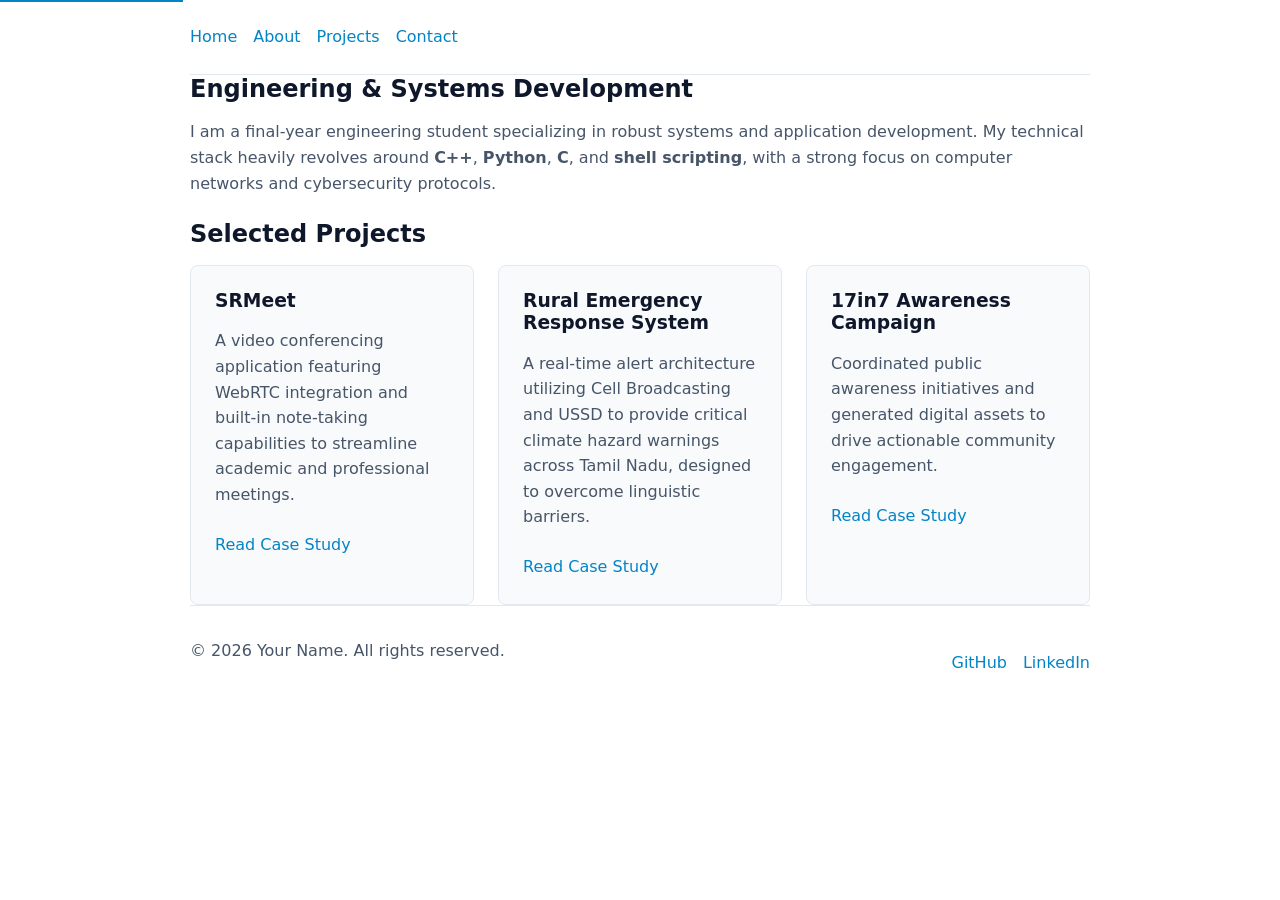
<file: index.html>
<!DOCTYPE html>
<html lang="en">
<head>
    <meta charset="UTF-8">
    <meta name="viewport" content="width=device-width, initial-scale=1.0">
    
    <title>Software Engineering Portfolio | Final Year Projects & Development</title>
    <meta name="description" content="Portfolio showcasing software engineering projects including C++, Python, and full-stack applications. View project case studies like SRMeet and rural emergency systems.">
    <link rel="canonical" href="https://www.yourdomain.com/">
    
    <link rel="stylesheet" href="styles.css">
</head>
<body>

    <a href="#main-content" class="skip-link">Skip to main content</a>

    <header role="banner">
        <nav aria-label="Primary Navigation">
            <ul>
                <li><a href="index.html" aria-current="page">Home</a></li>
                <li><a href="#about">About</a></li>
                <li><a href="#projects">Projects</a></li>
                <li><a href="contact.html">Contact</a></li>
            </ul>
        </nav>
    </header>

    <main id="main-content" role="main">
        
        <section id="about" aria-labelledby="about-heading">
            <h1 id="about-heading">Engineering & Systems Development</h1>
            <p>
                I am a final-year engineering student specializing in robust systems and application development. 
                My technical stack heavily revolves around <strong>C++</strong>, <strong>Python</strong>, <strong>C</strong>, and <strong>shell scripting</strong>, with a strong focus on computer networks and cybersecurity protocols.
            </p>
        </section>

        <section id="projects" aria-labelledby="projects-heading">
            <h2 id="projects-heading">Selected Projects</h2>
            
            <div class="project-grid">
                <article aria-labelledby="srmeet-heading">
                    <h3 id="srmeet-heading">SRMeet</h3>
                    <p>A video conferencing application featuring WebRTC integration and built-in note-taking capabilities to streamline academic and professional meetings.</p>
                    <a href="projects/srmeet.html" aria-label="Read full case study on SRMeet">Read Case Study</a>
                </article>

                <article aria-labelledby="emergency-heading">
                    <h3 id="emergency-heading">Rural Emergency Response System</h3>
                    <p>A real-time alert architecture utilizing Cell Broadcasting and USSD to provide critical climate hazard warnings across Tamil Nadu, designed to overcome linguistic barriers.</p>
                    <a href="projects/emergency-response.html" aria-label="Read full case study on the Rural Emergency Response System">Read Case Study</a>
                </article>

                <article aria-labelledby="campaign-heading">
                    <h3 id="campaign-heading">17in7 Awareness Campaign</h3>
                    <p>Coordinated public awareness initiatives and generated digital assets to drive actionable community engagement.</p>
                    <a href="projects/17in7.html" aria-label="Read full case study on the 17in7 Awareness Campaign">Read Case Study</a>
                </article>
            </div>
        </section>

    </main>

    <footer role="contentinfo">
        <p>&copy; <time datetime="2026">2026</time> Your Name. All rights reserved.</p>
        <nav aria-label="Footer Navigation">
            <ul>
                <li><a href="https://github.com/yourusername" aria-label="GitHub Profile">GitHub</a></li>
                <li><a href="https://linkedin.com/in/yourusername" aria-label="LinkedIn Profile">LinkedIn</a></li>
            </ul>
        </nav>
    </footer>

</body>
</html>
</file>
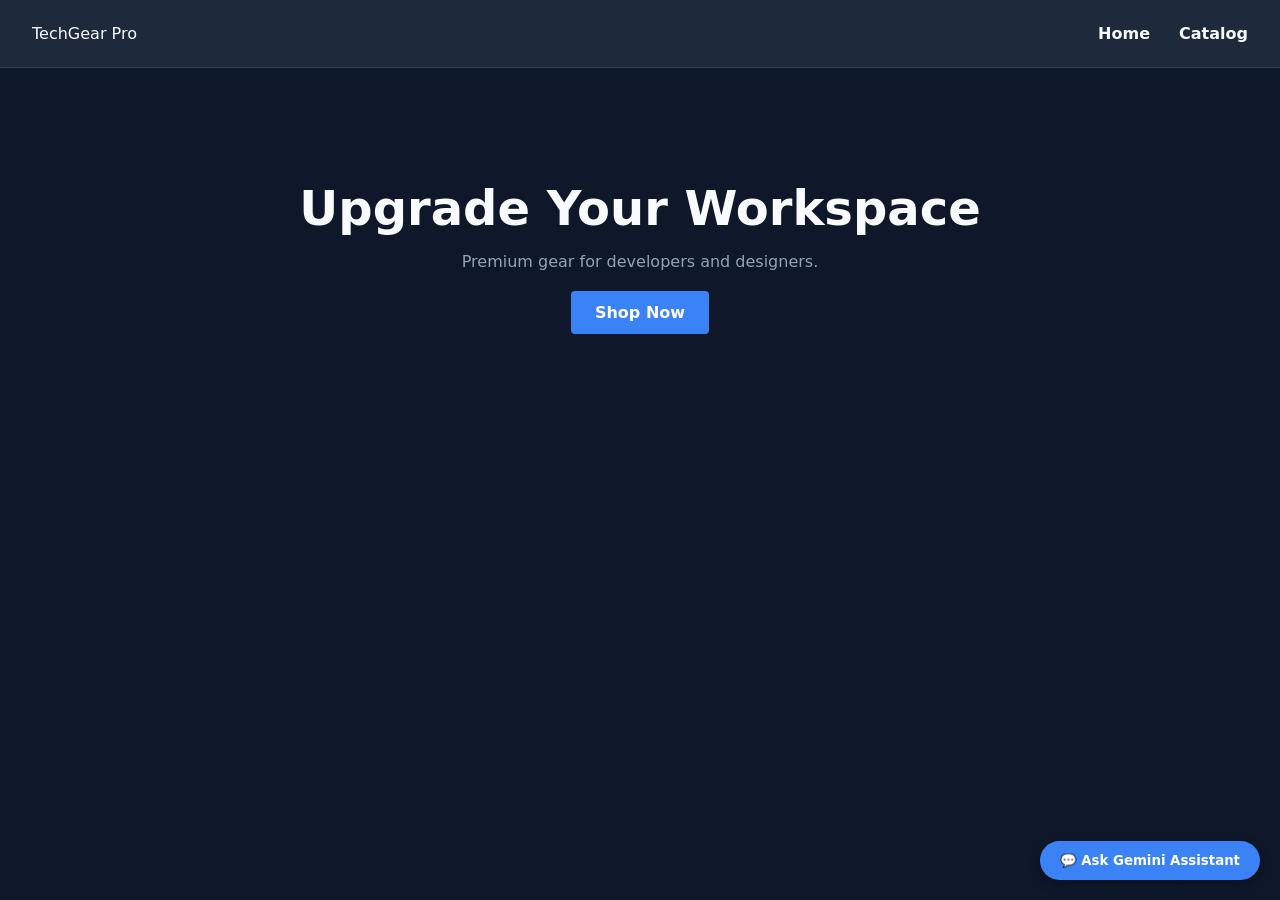
<file: capstone.html>
<!DOCTYPE html>
<html lang="en">
<head>
    <meta charset="UTF-8">
    <meta name="viewport" content="width=device-width, initial-scale=1.0">
    <title>TechGear | Capstone E-Commerce</title>
    <link rel="stylesheet" href="capstone.css">
    <link rel="preload" href="capstone.js" as="script">
</head>
<body>
    <header class="navbar">
        <div class="logo">TechGear Pro</div>
        <nav>
            <a href="#/">Home</a>
            <a href="#/catalog">Catalog</a>
        </nav>
    </header>

    <main id="app-root"></main>

    <script src="capstone.js"></script>
    <div id="ai-chat-widget" class="ai-widget">
    <button id="ai-toggle-btn" class="ai-toggle">💬 Ask Gemini Assistant</button>
    <div id="ai-chat-window" class="ai-window" style="display: none;">
        <div class="ai-header">
            <h3>Gemini Tech Assistant</h3>
            <button id="ai-close-btn">×</button>
        </div>
        <div id="ai-messages" class="ai-messages">
            <div class="message system">Hello! Ask me anything about our developer gear.</div>
        </div>
        <form id="ai-form" class="ai-form">
            <input type="text" id="ai-input" placeholder="e.g., Which mouse is ergonomic?..." required>
            <button type="submit">Send</button>
        </form>
    </div>
</div>
</body>
</html>
</file>
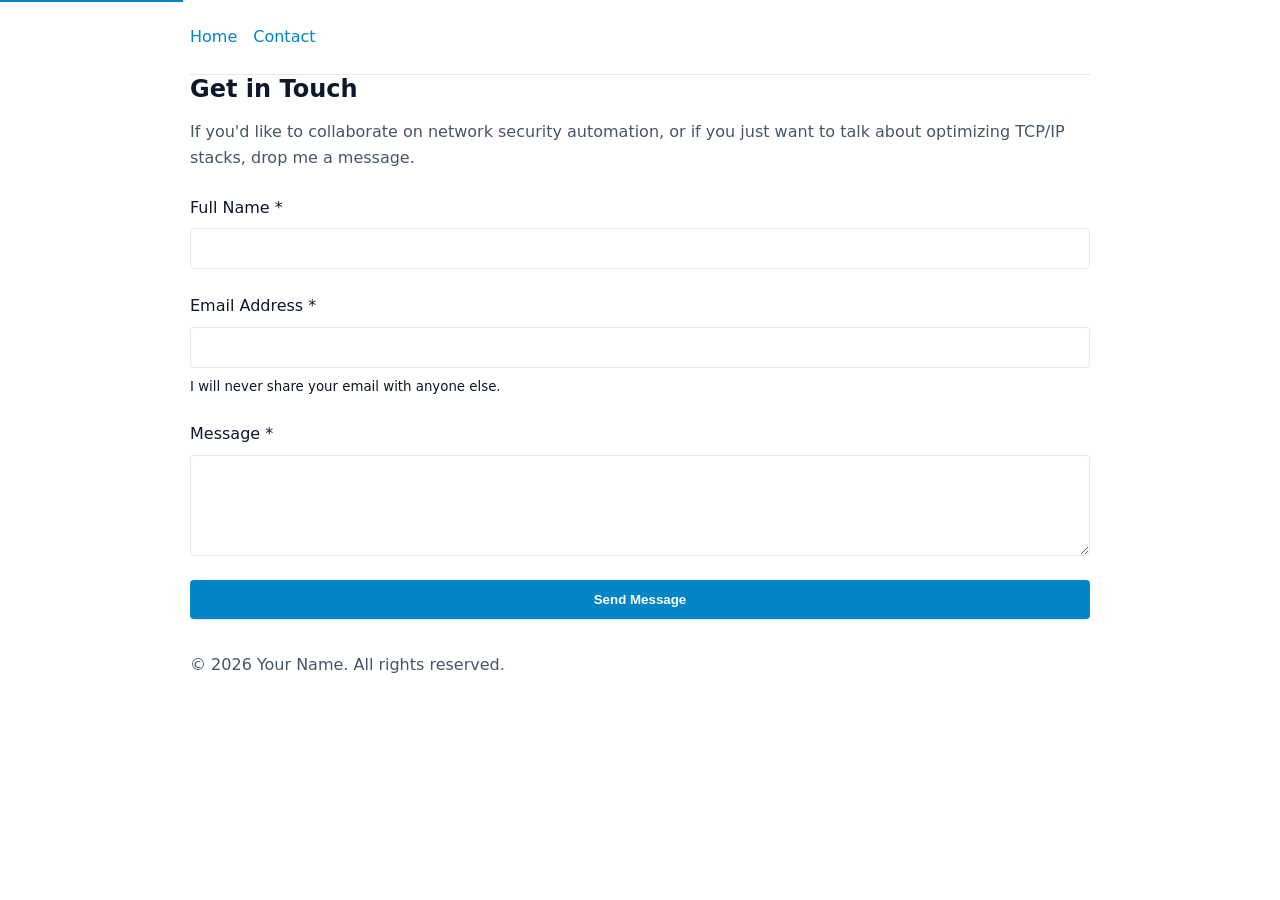
<file: contact.html>
<!DOCTYPE html>
<html lang="en">
<head>
    <meta charset="UTF-8">
    <meta name="viewport" content="width=device-width, initial-scale=1.0">
    <title>Contact Me | Software Engineering Portfolio</title>
    <meta name="description" content="Get in touch to discuss software engineering roles, collaboration on C++ and Python projects, or networking.">
    <link rel="stylesheet" href="styles.css">
</head>
<body>

    <a href="#main-content" class="skip-link">Skip to main content</a>

    <header role="banner">
        <nav aria-label="Primary Navigation">
            <ul>
                <li><a href="index.html">Home</a></li>
                <li><a href="contact.html" aria-current="page">Contact</a></li>
            </ul>
        </nav>
    </header>

    <main id="main-content" role="main">
        
        <section aria-labelledby="contact-heading">
            <h1 id="contact-heading">Get in Touch</h1>
            <p>If you'd like to collaborate on network security automation, or if you just want to talk about optimizing TCP/IP stacks, drop me a message.</p>
            
            <form action="/submit-endpoint" method="POST" aria-label="Contact Form">
                
                <div class="form-group">
                    <label for="user-name">Full Name <span aria-hidden="true">*</span></label>
                    <input type="text" id="user-name" name="name" required aria-required="true" autocomplete="name">
                </div>

                <div class="form-group">
                    <label for="user-email">Email Address <span aria-hidden="true">*</span></label>
                    <input type="email" id="user-email" name="email" required aria-required="true" autocomplete="email" aria-describedby="email-hint">
                    <small id="email-hint">I will never share your email with anyone else.</small>
                </div>

                <div class="form-group">
                    <label for="user-message">Message <span aria-hidden="true">*</span></label>
                    <textarea id="user-message" name="message" rows="5" required aria-required="true"></textarea>
                </div>

                <button type="submit">Send Message</button>

            </form>
        </section>

    </main>

    <footer role="contentinfo">
        <p>&copy; <time datetime="2026">2026</time> Your Name. All rights reserved.</p>
    </footer>

</body>
</html>
</file>
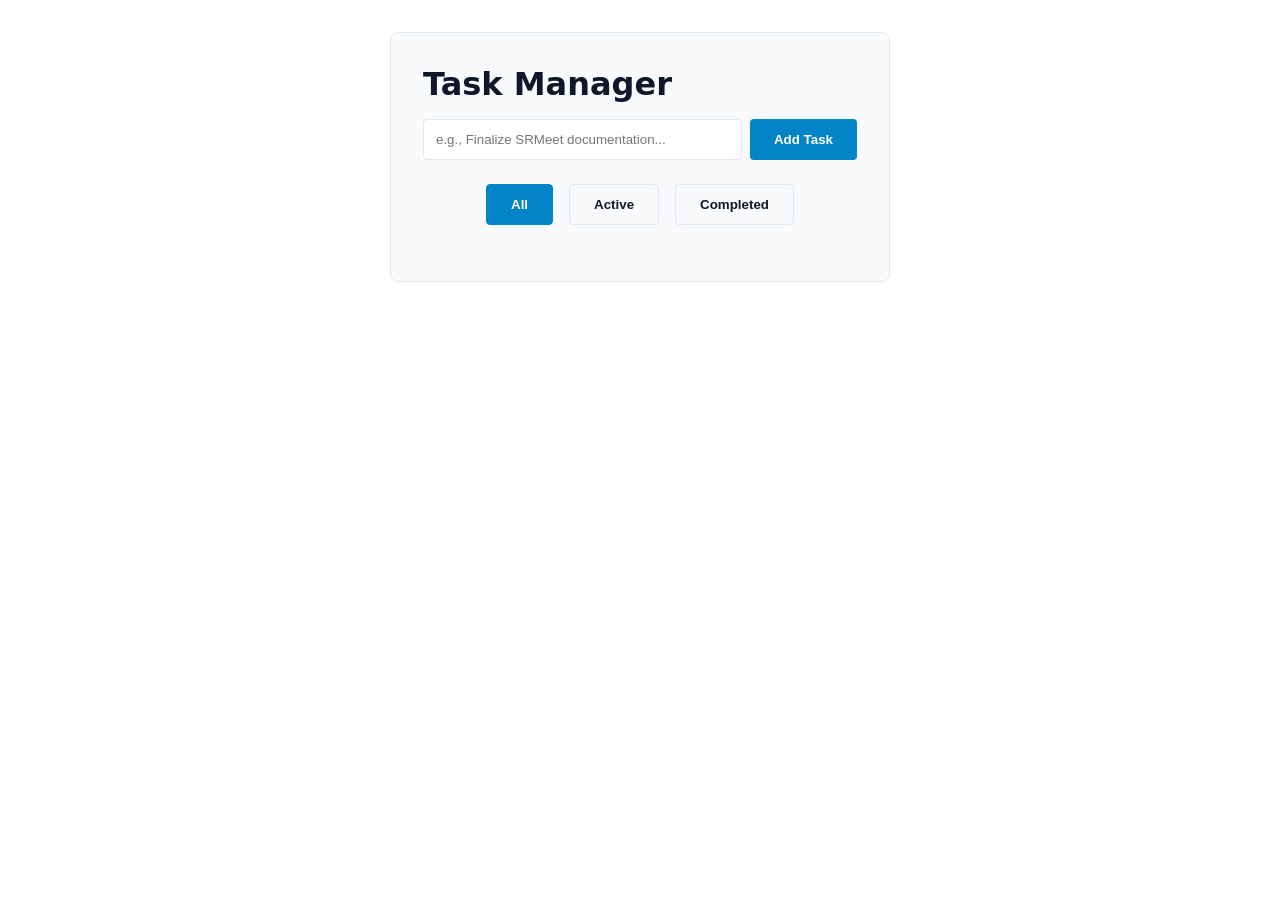
<file: todo.html>
<!DOCTYPE html>
<html lang="en">
<head>
    <meta charset="UTF-8">
    <meta name="viewport" content="width=device-width, initial-scale=1.0">
    <title>Task Manager | JS State Management</title>
    <link rel="stylesheet" href="styles.css">
    <style>
        /* Specific To-Do List Styles */
        .todo-container { max-width: 500px; margin: 2rem auto; background: var(--surface); padding: 2rem; border-radius: 8px; border: 1px solid var(--border); }
        .input-group { display: flex; gap: 0.5rem; margin-bottom: 1.5rem; }
        .input-group input { flex-grow: 1; }
        .filters { display: flex; gap: 1rem; margin-bottom: 1.5rem; justify-content: center; }
        .filter-btn { background: transparent; border: 1px solid var(--border); color: var(--text-primary); }
        .filter-btn.active { background: var(--accent); color: white; border-color: var(--accent); }
        .task-list { list-style: none; padding: 0; }
        .task-item { display: flex; justify-content: space-between; align-items: center; padding: 0.75rem; background: var(--bg-primary); border: 1px solid var(--border); margin-bottom: 0.5rem; border-radius: 4px; }
        .task-item.completed span { text-decoration: line-through; color: var(--text-secondary); }
        .delete-btn { background: #ef4444; padding: 0.25rem 0.5rem; font-size: 0.8rem; }
    </style>
</head>
<body>
    <main class="todo-container">
        <h1>Task Manager</h1>
        
        <form id="todo-form" class="input-group">
            <input type="text" id="task-input" placeholder="e.g., Finalize SRMeet documentation..." required>
            <button type="submit">Add Task</button>
        </form>

        <div class="filters" id="filters">
            <button class="filter-btn active" data-filter="all">All</button>
            <button class="filter-btn" data-filter="active">Active</button>
            <button class="filter-btn" data-filter="completed">Completed</button>
        </div>

        <ul id="task-list" class="task-list"></ul>
    </main>

    <script src="todo.js"></script>
</body>
</html>
</file>
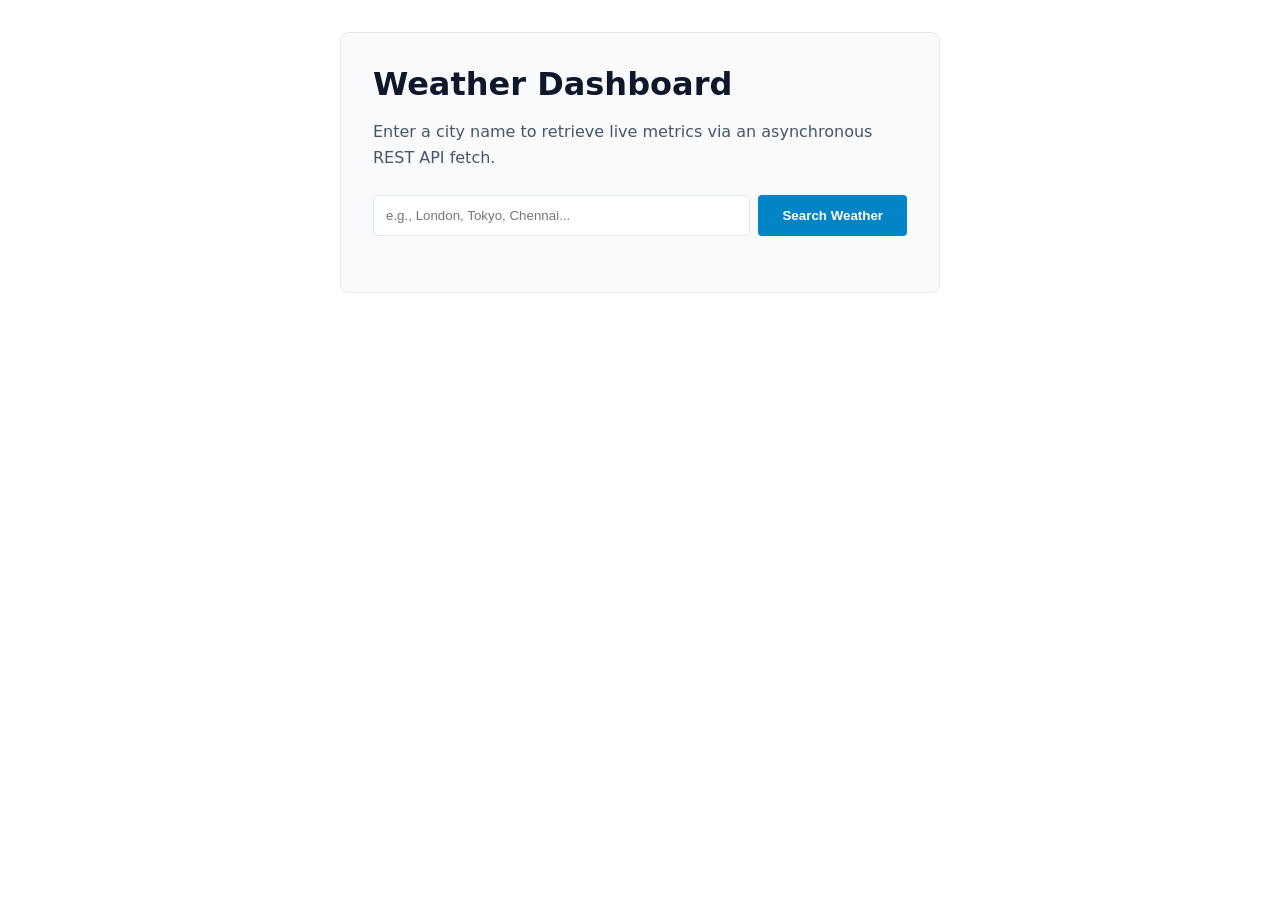
<file: weather.html>
<!DOCTYPE html>
<html lang="en">
<head>
    <meta charset="UTF-8">
    <meta name="viewport" content="width=device-width, initial-scale=1.0">
    <title>Real-Time Weather Dashboard</title>
    <link rel="stylesheet" href="styles.css">
    <style>
        .weather-container { max-width: 600px; margin: 2rem auto; background: var(--surface); padding: 2rem; border-radius: 8px; border: 1px solid var(--border); }
        .search-form { display: flex; gap: 0.5rem; margin-bottom: 1.5rem; }
        .search-form input { flex-grow: 1; }
        .error-message { background: #fee2e2; color: #991b1b; padding: 0.75rem; border-radius: 4px; margin-bottom: 1.5rem; display: none; border: 1px solid #f87171; }
        .loading-spinner { display: none; text-align: center; margin: 1.5rem 0; color: var(--text-secondary); }
        .weather-display { display: none; }
        .metrics-grid { display: grid; grid-template-columns: repeat(auto-fit, minmax(140px, 1fr)); gap: 1rem; margin-top: 1.5rem; }
        .metric-card { background: var(--bg-primary); padding: 1rem; border-radius: 6px; border: 1px solid var(--border); text-align: center; }
        .metric-value { font-size: 1.5rem; font-weight: bold; color: var(--accent); margin-top: 0.5rem; }
    </style>
</head>
<body>
    <main class="weather-container">
        <h1>Weather Dashboard</h1>
        <p>Enter a city name to retrieve live metrics via an asynchronous REST API fetch.</p>

        <form id="weather-form" class="search-form">
            <input type="text" id="city-input" placeholder="e.g., London, Tokyo, Chennai..." required>
            <button type="submit">Search Weather</button>
        </form>

        <div id="error-display" class="error-message"></div>

        <div id="loading-display" class="loading-spinner">Fetching live metrics...</div>

        <section id="weather-display" class="weather-display">
            <h2 id="location-title">City Name</h2>
            <div class="metrics-grid">
                <div class="metric-card">
                    <h3>Temperature</h3>
                    <div id="temp-value" class="metric-value">--°C</div>
                </div>
                <div class="metric-card">
                    <h3>Relative Humidity</h3>
                    <div id="humidity-value" class="metric-value">--%</div>
                </div>
                <div class="metric-card">
                    <h3>Wind Speed</h3>
                    <div id="wind-value" class="metric-value">-- km/h</div>
                </div>
            </div>
        </section>
    </main>

    <script src="weather.js"></script>
</body>
</html>
</file>
<file: styles.css>
/* ==========================================================================
   1. Dynamic Light/Dark Mode Theme (Requirement 4)
   ========================================================================== */
/* MOBILE-FIRST: Default to Light Mode Variables */
:root {
    --bg-primary: #ffffff;
    --text-primary: #0f172a;
    --text-secondary: #475569;
    --accent: #0284c7;
    --surface: #f8fafc;
    --border: #e2e8f0;
    --font-main: system-ui, -apple-system, sans-serif;
}

/* System Preference Media Query for Dark Mode */
@media (prefers-color-scheme: dark) {
    :root {
        --bg-primary: #0f172a;
        --text-primary: #f8fafc;
        --text-secondary: #94a3b8;
        --accent: #38bdf8;
        --surface: #1e293b;
        --border: #334155;
    }
}

/* ==========================================================================
   2. Base Reset & Typography
   ========================================================================== */
* {
    box-sizing: border-box;
    margin: 0;
    padding: 0;
}

body {
    font-family: var(--font-main);
    background-color: var(--bg-primary);
    color: var(--text-primary);
    line-height: 1.6;
    padding: 1rem; /* Smaller padding for mobile screens */
    transition: background-color 0.3s ease, color 0.3s ease;
}

h1, h2, h3 { line-height: 1.2; margin-bottom: 1rem; }
p { color: var(--text-secondary); margin-bottom: 1.5rem; }
a { color: var(--accent); text-decoration: none; font-weight: 500; }
a:hover { text-decoration: underline; }

/* Accessibility Focus States */
*:focus-visible { outline: 3px solid var(--accent); outline-offset: 4px; }
.skip-link { position: absolute; top: -40px; left: 0; background: var(--accent); padding: 8px; z-index: 100; }
.skip-link:focus { top: 0; }

/* ==========================================================================
   3. Flexbox for Localized Components (Requirement 2)
   ========================================================================== */
header {
    padding: 1.5rem 0;
    border-bottom: 1px solid var(--border);
    margin-bottom: 2rem;
}

/* Flexbox stacking vertically on mobile */
nav ul {
    display: flex;
    flex-direction: column;
    gap: 1rem;
    list-style: none;
}

/* Flexbox stacking vertically on mobile */
footer {
    display: flex;
    flex-direction: column;
    align-items: center;
    gap: 1rem;
    padding: 2rem 0;
    border-top: 1px solid var(--border);
    margin-top: 3rem;
}

/* ==========================================================================
   4. CSS Grid for Two-Dimensional Layouts (Requirement 1)
   ========================================================================== */
/* Single column grid on mobile */
.project-grid {
    display: grid;
    grid-template-columns: 1fr; 
    gap: 1.5rem;
}

article {
    background-color: var(--surface);
    padding: 1.5rem;
    border: 1px solid var(--border);
    border-radius: 8px;
    transition: transform 0.2s ease, border-color 0.2s ease;
}

article:hover { transform: translateY(-4px); border-color: var(--accent); }

/* Form Grid layout */
form {
    display: grid;
    gap: 1.5rem;
}

.form-group {
    display: flex;
    flex-direction: column;
    gap: 0.5rem;
}

input, textarea {
    padding: 0.75rem;
    border: 1px solid var(--border);
    border-radius: 4px;
    background: var(--bg-primary);
    color: var(--text-primary);
}

button {
    padding: 0.75rem 1.5rem;
    background: var(--accent);
    color: #fff;
    border: none;
    border-radius: 4px;
    cursor: pointer;
    font-weight: bold;
}

/* ==========================================================================
   5. Mobile-First Responsive Media Queries (Requirement 3)
   ========================================================================== */
/* Tablet & Desktop Overrides (Triggers when screen is 768px or wider) */
@media (min-width: 768px) {
    body {
        padding: 0 2rem;
    }

    header, main, footer {
        max-width: 900px;
        margin: 0 auto;
    }
    
    /* Flexbox changes to horizontal alignment for desktop */
    nav ul {
        flex-direction: row;
    }
    
    footer {
        flex-direction: row;
        justify-content: space-between;
    }
    
    /* Grid expands to multi-column automatic fitting for desktop */
    .project-grid {
        grid-template-columns: repeat(auto-fit, minmax(280px, 1fr));
    }
}
</file>
<file: capstone.css>
:root {
    --bg: #0f172a; --surface: #1e293b; --text: #f8fafc; --accent: #3b82f6;
}
* { box-sizing: border-box; margin: 0; padding: 0; font-family: system-ui, sans-serif; }
body { background: var(--bg); color: var(--text); }

.navbar { display: flex; justify-content: space-between; padding: 1.5rem 2rem; background: var(--surface); border-bottom: 1px solid #334155; }
.navbar a { color: var(--text); text-decoration: none; margin-left: 1.5rem; font-weight: bold; transition: color 0.2s; }
.navbar a:hover { color: var(--accent); }

#app-root { max-width: 1000px; margin: 3rem auto; padding: 0 1rem; }

/* Home View */
.hero { text-align: center; padding: 4rem 0; }
.hero h1 { font-size: 3rem; margin-bottom: 1rem; }
.hero p { color: #94a3b8; margin-bottom: 2rem; }
.cta-button { background: var(--accent); color: white; padding: 0.75rem 1.5rem; text-decoration: none; border-radius: 4px; font-weight: bold; }

/* Catalog View */
.product-grid { display: grid; grid-template-columns: repeat(auto-fit, minmax(220px, 1fr)); gap: 1.5rem; margin-top: 2rem; }
.product-card { background: var(--surface); padding: 1.5rem; border-radius: 8px; text-align: center; border: 1px solid #334155; }
.product-icon { font-size: 3rem; margin-bottom: 1rem; }
.price { color: var(--accent); font-size: 1.25rem; font-weight: bold; margin: 0.5rem 0 1rem; }
button { background: var(--accent); color: white; border: none; padding: 0.5rem 1rem; border-radius: 4px; cursor: pointer; width: 100%; font-weight: bold; }
button:hover { opacity: 0.9; }
/* AI Chat Assistant UI */
.ai-widget { position: fixed; bottom: 20px; right: 20px; z-index: 1000; font-family: sans-serif; }
.ai-toggle { background: var(--accent); color: white; border: none; padding: 0.75rem 1.25rem; border-radius: 50px; cursor: pointer; font-weight: bold; box-shadow: 0 4px 12px rgba(0,0,0,0.3); }
.ai-window { width: 320px; background: var(--surface); border: 1px solid #334155; border-radius: 12px; box-shadow: 0 8px 24px rgba(0,0,0,0.5); display: flex; flex-direction: column; overflow: hidden; margin-bottom: 10px; }
.ai-header { background: #1e293b; padding: 1rem; display: flex; justify-content: space-between; align-items: center; border-bottom: 1px solid #334155; }
.ai-header h3 { font-size: 1rem; margin: 0; }
.ai-header button { background: transparent; border: none; color: white; font-size: 1.5rem; cursor: pointer; width: auto; }
.ai-messages { height: 250px; padding: 1rem; overflow-y: auto; display: flex; flex-direction: column; gap: 0.5rem; font-size: 0.9rem; }
.message { padding: 0.5rem 0.75rem; border-radius: 8px; max-width: 85%; }
.message.system { background: #334155; align-self: flex-start; }
.message.user { background: var(--accent); align-self: flex-end; color: white; }
.ai-form { display: flex; border-top: 1px solid #334155; }
.ai-form input { flex-grow: 1; background: transparent; border: none; padding: 0.75rem; color: white; outline: none; }
.ai-form button { width: auto; border-radius: 0; padding: 0 1rem; }
</file>
